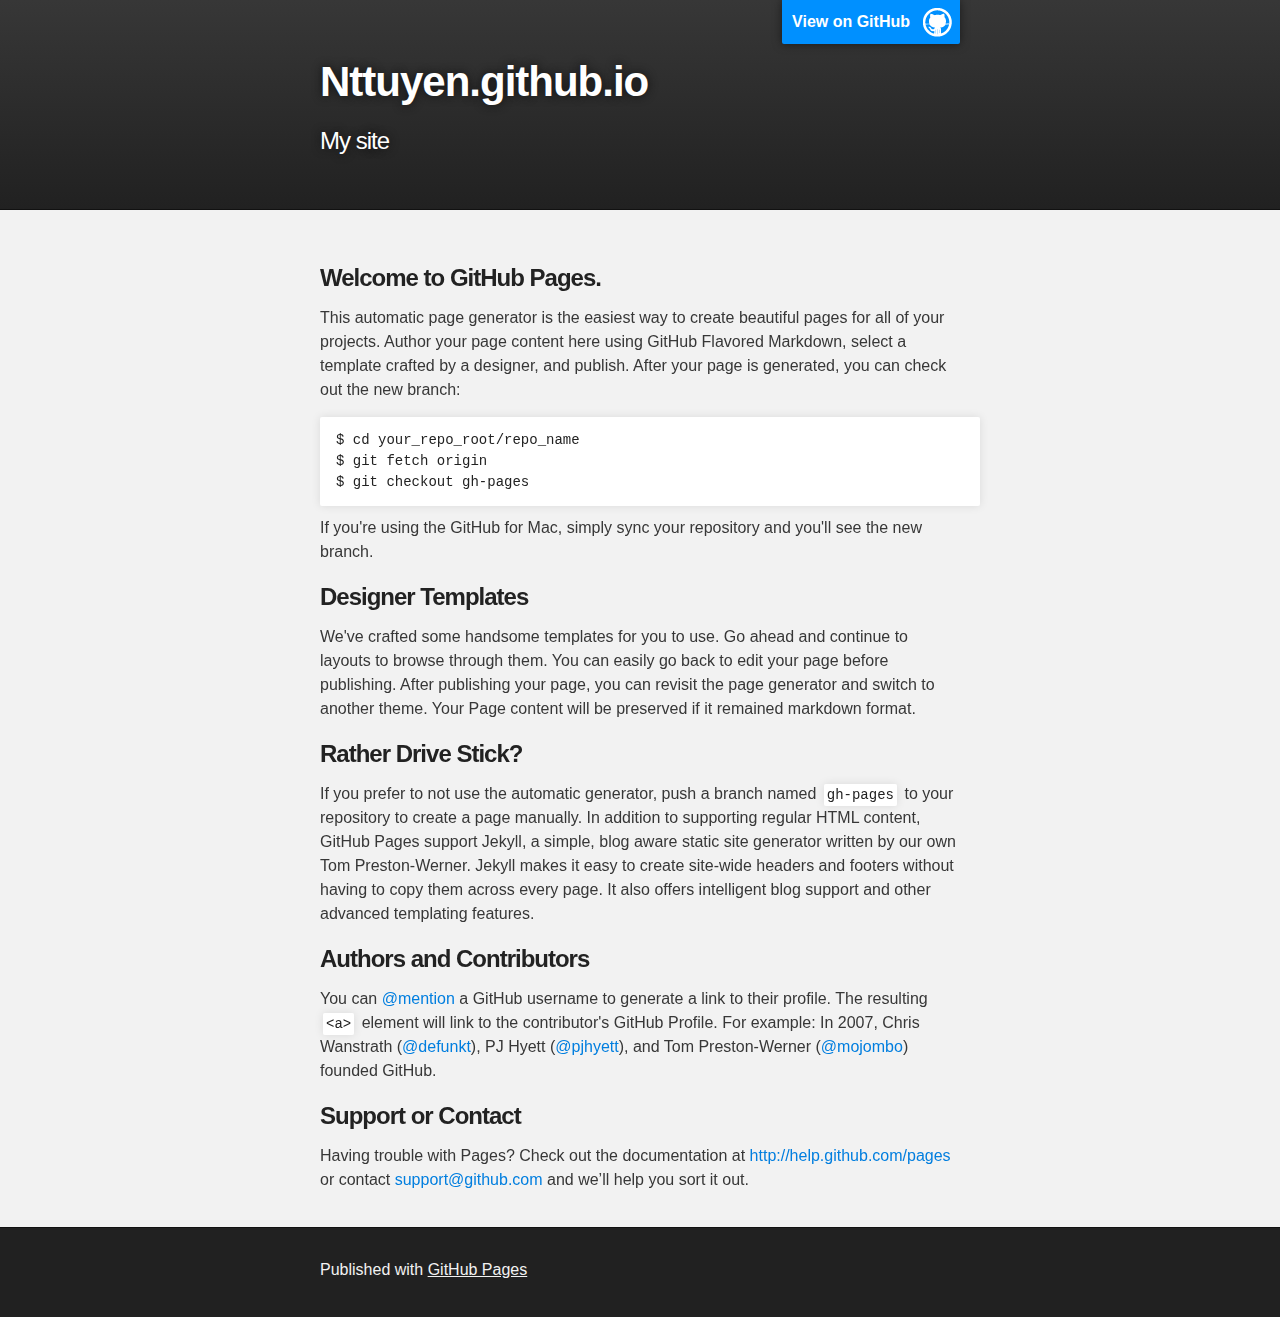
<file: index.html>
<!DOCTYPE html>
<html>

  <head>
    <meta charset='utf-8' />
    <meta http-equiv="X-UA-Compatible" content="chrome=1" />
    <meta name="description" content="Nttuyen.github.io : My site" />

    <link rel="stylesheet" type="text/css" media="screen" href="stylesheets/stylesheet.css">

    <title>Nttuyen.github.io</title>
  </head>

  <body>

    <!-- HEADER -->
    <div id="header_wrap" class="outer">
        <header class="inner">
          <a id="forkme_banner" href="https://github.com/nttuyen">View on GitHub</a>

          <h1 id="project_title">Nttuyen.github.io</h1>
          <h2 id="project_tagline">My site</h2>

        </header>
    </div>

    <!-- MAIN CONTENT -->
    <div id="main_content_wrap" class="outer">
      <section id="main_content" class="inner">
        <h3>
<a name="welcome-to-github-pages" class="anchor" href="#welcome-to-github-pages"><span class="octicon octicon-link"></span></a>Welcome to GitHub Pages.</h3>

<p>This automatic page generator is the easiest way to create beautiful pages for all of your projects. Author your page content here using GitHub Flavored Markdown, select a template crafted by a designer, and publish. After your page is generated, you can check out the new branch:</p>

<pre><code>$ cd your_repo_root/repo_name
$ git fetch origin
$ git checkout gh-pages
</code></pre>

<p>If you're using the GitHub for Mac, simply sync your repository and you'll see the new branch.</p>

<h3>
<a name="designer-templates" class="anchor" href="#designer-templates"><span class="octicon octicon-link"></span></a>Designer Templates</h3>

<p>We've crafted some handsome templates for you to use. Go ahead and continue to layouts to browse through them. You can easily go back to edit your page before publishing. After publishing your page, you can revisit the page generator and switch to another theme. Your Page content will be preserved if it remained markdown format.</p>

<h3>
<a name="rather-drive-stick" class="anchor" href="#rather-drive-stick"><span class="octicon octicon-link"></span></a>Rather Drive Stick?</h3>

<p>If you prefer to not use the automatic generator, push a branch named <code>gh-pages</code> to your repository to create a page manually. In addition to supporting regular HTML content, GitHub Pages support Jekyll, a simple, blog aware static site generator written by our own Tom Preston-Werner. Jekyll makes it easy to create site-wide headers and footers without having to copy them across every page. It also offers intelligent blog support and other advanced templating features.</p>

<h3>
<a name="authors-and-contributors" class="anchor" href="#authors-and-contributors"><span class="octicon octicon-link"></span></a>Authors and Contributors</h3>

<p>You can <a href="https://github.com/blog/821" class="user-mention">@mention</a> a GitHub username to generate a link to their profile. The resulting <code>&lt;a&gt;</code> element will link to the contributor's GitHub Profile. For example: In 2007, Chris Wanstrath (<a href="https://github.com/defunkt" class="user-mention">@defunkt</a>), PJ Hyett (<a href="https://github.com/pjhyett" class="user-mention">@pjhyett</a>), and Tom Preston-Werner (<a href="https://github.com/mojombo" class="user-mention">@mojombo</a>) founded GitHub.</p>

<h3>
<a name="support-or-contact" class="anchor" href="#support-or-contact"><span class="octicon octicon-link"></span></a>Support or Contact</h3>

<p>Having trouble with Pages? Check out the documentation at <a href="http://help.github.com/pages">http://help.github.com/pages</a> or contact <a href="mailto:support@github.com">support@github.com</a> and we’ll help you sort it out.</p>
      </section>
    </div>

    <!-- FOOTER  -->
    <div id="footer_wrap" class="outer">
      <footer class="inner">
        <p>Published with <a href="http://pages.github.com">GitHub Pages</a></p>
      </footer>
    </div>

    

  </body>
</html>
</file>
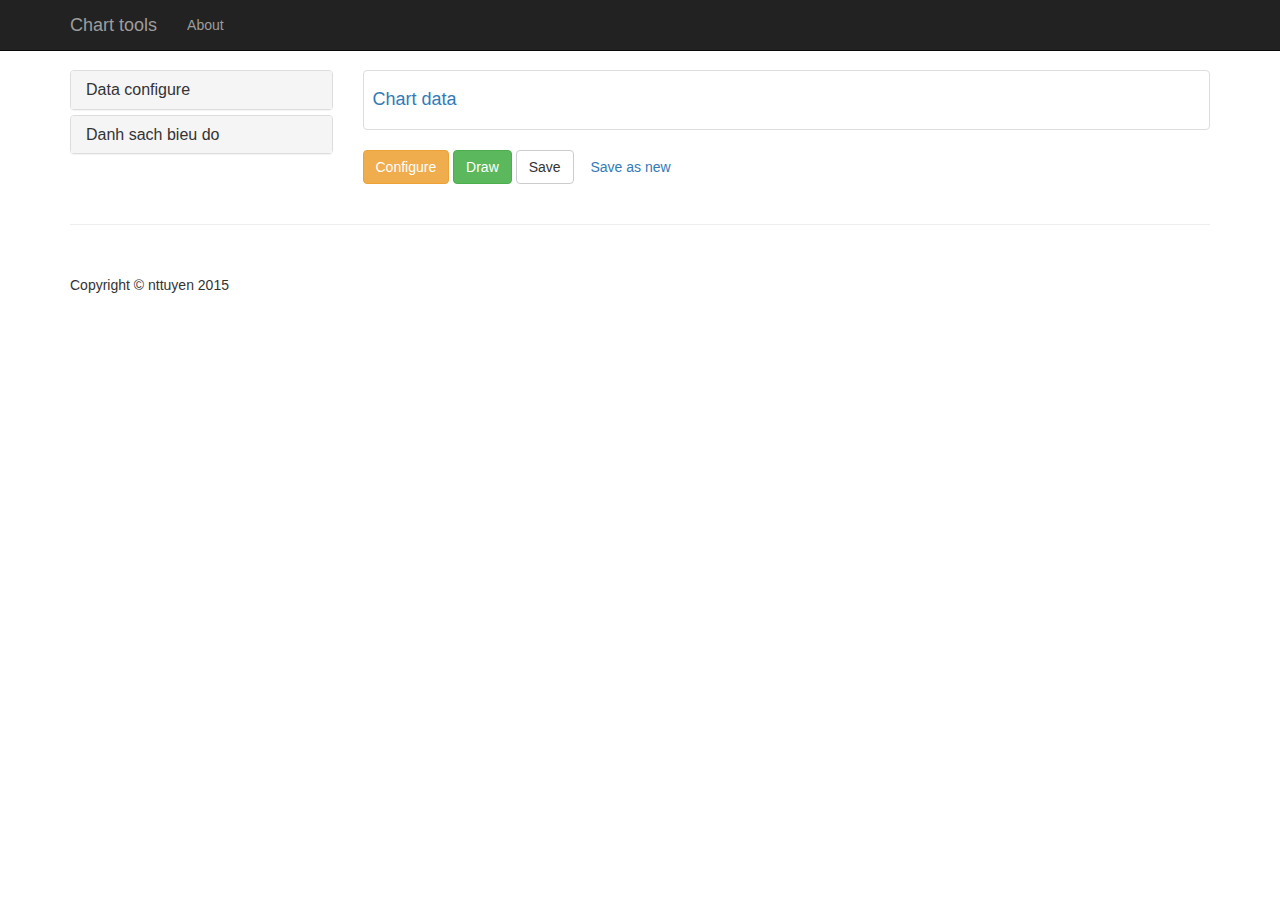
<file: charts/index.html>
<!DOCTYPE html>
<html lang="en">

<head>

    <meta charset="utf-8">
    <meta http-equiv="X-UA-Compatible" content="IE=edge">
    <meta name="viewport" content="width=device-width, initial-scale=1">
    <meta name="description" content="">
    <meta name="author" content="">

    <title>nttuyen's chart tool</title>

    <!-- Bootstrap Core CSS -->
    <link rel="stylesheet" href="https://maxcdn.bootstrapcdn.com/bootstrap/3.3.1/css/bootstrap.min.css">

    <!-- Custom CSS -->
    <link href="css/shop-item.css" rel="stylesheet">

    <!-- HTML5 Shim and Respond.js IE8 support of HTML5 elements and media queries -->
    <!-- WARNING: Respond.js doesn't work if you view the page via file:// -->
    <!--[if lt IE 9]>
        <script src="https://oss.maxcdn.com/libs/html5shiv/3.7.0/html5shiv.js"></script>
        <script src="https://oss.maxcdn.com/libs/respond.js/1.4.2/respond.min.js"></script>
    <![endif]-->

    <script type="text/javascript" src="https://www.google.com/jsapi"></script>
    <script src="http://ajax.googleapis.com/ajax/libs/jquery/1.11.2/jquery.min.js"></script>
    <script src="https://maxcdn.bootstrapcdn.com/bootstrap/3.3.1/js/bootstrap.min.js"></script>
    <link rel="stylesheet" media="screen" href="libs/handsontable.bootstrap.css">
	<link rel="stylesheet" media="screen" href="libs/handsontable.full.css">
	<script src="libs/handsontable.full.js"></script>
	<script type="text/javascript" src="js/table.js"></script>
	<script type="text/javascript" src="js/chart.js"></script>
	<script type="text/javascript" src="js/mongodb.js"></script>
	<script type="text/javascript" src="js/page.js"></script>
</head>

<body>

    <!-- Navigation -->
    <nav class="navbar navbar-inverse navbar-fixed-top" role="navigation">
        <div class="container">
            <!-- Brand and toggle get grouped for better mobile display -->
            <div class="navbar-header">
                <button type="button" class="navbar-toggle" data-toggle="collapse" data-target="#bs-example-navbar-collapse-1">
                    <span class="sr-only">Toggle navigation</span>
                    <span class="icon-bar"></span>
                    <span class="icon-bar"></span>
                    <span class="icon-bar"></span>
                </button>
                <a class="navbar-brand" href="#">Chart tools</a>
            </div>
            <!-- Collect the nav links, forms, and other content for toggling -->
            <div class="collapse navbar-collapse" id="bs-example-navbar-collapse-1">
                <ul class="nav navbar-nav">
                    <li>
                        <a href="#">About</a>
                    </li>
                    <!--<li>
                        <a href="#">Services</a>
                    </li>
                    <li>
                        <a href="#">Contact</a>
                    </li>-->
                </ul>
            </div>
            <!-- /.navbar-collapse -->
        </div>
        <!-- /.container -->
    </nav>

    <!-- Page Content -->
    <div class="container">

        <div class="row">
            <div class="col-md-3">
                <div class="panel-group" id="accordion" role="tablist" aria-multiselectable="true">
                    <div class="panel panel-default">
                        <div class="panel-heading" role="tab" id="headingOne">
                            <h4 class="panel-title">
                                <a data-toggle="collapse" data-parent="#accordion" href="#collapseOne" aria-expanded="false" aria-controls="collapseOne">
                                    Data configure
                                </a>
                            </h4>
                        </div>
                        <div id="collapseOne" class="panel-collapse collapse" role="tabpanel" aria-labelledby="headingOne" aria-expanded="false">
                            <div class="panel-body">
                                <form>
                                    <div class="form-group">
                                        <input type="password" class="form-control" id="mongoLabApiKey" placeholder="Key">
                                    </div>
                                    <button type="button" class="btn btn-default" id="initMongoDB">Submit</button>
                                </form>
                            </div>
                        </div>
                    </div>
                    <div class="panel panel-default">
                        <div class="panel-heading" role="tab" id="headingOne">
                            <h4 class="panel-title">
                                <a data-toggle="collapse" data-parent="#accordion" href="#collapseTwo" aria-expanded="false" aria-controls="collapseTwo">
                                    Danh sach bieu do
                                </a>
                            </h4>
                        </div>
                        <div id="collapseTwo" class="panel-collapse collapse" role="tabpanel" aria-labelledby="headingOne" aria-expanded="false">
                            <div class="panel-body">
                                <ul class="list-group" id="chartListGroup">
                                </ul>
                            </div>
                        </div>
                    </div>
                    <div id="chartItemTemplate" style="display: none;">
                        <li class="list-group-item" chart-id="{chart_id}" class="chartItem">
                            <a href="#" class="pull-right chartDelete"><i class="glyphicon glyphicon-remove"></i></a>
                            <a href="#" class="chartLink">{chart_title}</a>
                        </li>
                    </div>
                </div>
                
                <!--<p class="lead">Menu</p>
                <div class="list-group">
                    <a href="#" class="list-group-item active">Chart 1</a>
                    <a href="#" class="list-group-item">Chart 2</a>
                    <a href="#" class="list-group-item">Chart 3</a>
                </div>-->
            </div>

            <div class="col-md-9">

                <div class="thumbnail">
                    <div class="caption-full">
                        <h4><a href="#">Chart data</a></h4>
                        <div id="data_table"></div>
                    </div>
                </div>
                <a class="btn btn-warning" data-toggle="modal" data-target="#chartConfigModal">Configure</a>
                <a id="draw_chart" class="btn btn-success">Draw</a>
                <a id="save_chart" class="btn btn-default">Save</a>
                <a id="save_as_new_chart" class="btn btn-link">Save as new</a>
                <div>
                    <div class="modal fade" id="chartConfigModal" tabindex="-1" role="dialog" aria-labelledby="myModalLabel" aria-hidden="true">
                      <div class="modal-dialog">
                        <div class="modal-content">
                          <div class="modal-header">
                            <button type="button" class="close" data-dismiss="modal" aria-label="Close"><span aria-hidden="true">&times;</span></button>
                            <h4 class="modal-title" id="myModalLabel">Chart configure</h4>
                          </div>
                          <div class="modal-body">
                            <div id="config_table"></div>
                            <div>
                                <form class="form-horizontal">
                                    <div class="form-group">
                                        <label for="chartType" class="col-sm-2 control-label">Title</label>
                                        <div class="col-sm-10">
                                            <select class="form-control" id="chartType">
                                              <option value="pie">Pie chart</option>
                                              <option value="column">Colmn chart</option>
                                              <option value="combo" selected="selected">Combo chart</option>
                                            </select>
                                        </div>
                                    </div>
                                    <div class="form-group">
                                        <label for="chartTitle" class="col-sm-2 control-label">Title</label>
                                        <div class="col-sm-10">
                                            <input type="text" class="form-control" id="chartTitle" placeholder="Tên biểu đồ">
                                        </div>
                                    </div>
                                    <div class="form-group">
                                        <label for="chartWidth" class="col-sm-2 control-label">Width</label>
                                        <div class="col-sm-10">
                                            <input type="number" class="form-control" id="chartWidth" placeholder="Độ rộng biểu đồ">
                                        </div>
                                    </div>
                                    <div class="form-group">
                                        <label for="chartGroupWidth" class="col-sm-2 control-label">Group Width</label>
                                        <div class="col-sm-10">
                                            <input type="number" class="form-control" id="chartGroupWidth" placeholder="Độ rộng cột biểu đồ">
                                        </div>
                                    </div>
                                    <div class="form-group">
                                        <label for="chartHeight" class="col-sm-2 control-label">Height</label>
                                        <div class="col-sm-10">
                                            <input type="number" class="form-control" id="chartHeight" placeholder="Chiều cao biểu đồ">
                                        </div>
                                    </div>
                                    <div class="form-group">
                                        <div class="col-sm-2">&nbsp;</div>
                                        <div class="col-sm-10">
                                            <label class="checkbox-inline">
                                              <input type="checkbox" id="chartIsStacked" value="option2"> Is stacked
                                            </label>
                                            <label class="checkbox-inline">
                                              <input type="checkbox" id="chartIsVertical" value="option3"> Is vertical
                                            </label>
                                        </div>
                                    </div>
                                    <div class="form-group">
                                        <label for="chartOptions" class="col-sm-2 control-label">Other options</label>
                                        <div class="col-sm-10">
                                            <textarea id="chartOptions" class="form-control" rows="3"></textarea>
                                        </div>
                                    </div>
                                </form>
                            </div>
                          </div>
                          <div class="modal-footer">
                            <button type="button" class="btn btn-default" data-dismiss="modal">Close</button>
                            <button id="chartConfigSave" type="button" class="btn btn-primary" data-dismiss="modal">Save changes</button>
                          </div>
                        </div>
                      </div>
                    </div>
                </div>
                <div>
                    &nbsp;
                </div>
                <div>
                    <div id="google_chart"></div>
                </div>
            </div>

        </div>

    </div>
    <!-- /.container -->

    <div class="container">

        <hr>

        <!-- Footer -->
        <footer>
            <div class="row">
                <div class="col-lg-12">
                    <p>Copyright &copy; nttuyen 2015</p>
                </div>
            </div>
        </footer>

    </div>
    <!-- /.container -->

    <!-- jQuery -->
    <script src="js/jquery.js"></script>

    <!-- Bootstrap Core JavaScript -->
    <script src="js/bootstrap.min.js"></script>

</body>

</html>
</file>
<file: stylesheets/stylesheet.css>
/*******************************************************************************
Slate Theme for GitHub Pages
by Jason Costello, @jsncostello
*******************************************************************************/

@import url(pygment_trac.css);

/*******************************************************************************
MeyerWeb Reset
*******************************************************************************/

html, body, div, span, applet, object, iframe,
h1, h2, h3, h4, h5, h6, p, blockquote, pre,
a, abbr, acronym, address, big, cite, code,
del, dfn, em, img, ins, kbd, q, s, samp,
small, strike, strong, sub, sup, tt, var,
b, u, i, center,
dl, dt, dd, ol, ul, li,
fieldset, form, label, legend,
table, caption, tbody, tfoot, thead, tr, th, td,
article, aside, canvas, details, embed,
figure, figcaption, footer, header, hgroup,
menu, nav, output, ruby, section, summary,
time, mark, audio, video {
  margin: 0;
  padding: 0;
  border: 0;
  font: inherit;
  vertical-align: baseline;
}

/* HTML5 display-role reset for older browsers */
article, aside, details, figcaption, figure,
footer, header, hgroup, menu, nav, section {
  display: block;
}

ol, ul {
  list-style: none;
}

blockquote, q {
}

table {
  border-collapse: collapse;
  border-spacing: 0;
}

/*******************************************************************************
Theme Styles
*******************************************************************************/

body {
  box-sizing: border-box;
  color:#373737;
  background: #212121;
  font-size: 16px;
  font-family: 'Myriad Pro', Calibri, Helvetica, Arial, sans-serif;
  line-height: 1.5;
  -webkit-font-smoothing: antialiased;
}

h1, h2, h3, h4, h5, h6 {
  margin: 10px 0;
  font-weight: 700;
  color:#222222;
  font-family: 'Lucida Grande', 'Calibri', Helvetica, Arial, sans-serif;
  letter-spacing: -1px;
}

h1 {
  font-size: 36px;
  font-weight: 700;
}

h2 {
  padding-bottom: 10px;
  font-size: 32px;
  background: url('../images/bg_hr.png') repeat-x bottom;
}

h3 {
  font-size: 24px;
}

h4 {
  font-size: 21px;
}

h5 {
  font-size: 18px;
}

h6 {
  font-size: 16px;
}

p {
  margin: 10px 0 15px 0;
}

footer p {
  color: #f2f2f2;
}

a {
  text-decoration: none;
  color: #007edf;
  text-shadow: none;

  transition: color 0.5s ease;
  transition: text-shadow 0.5s ease;
  -webkit-transition: color 0.5s ease;
  -webkit-transition: text-shadow 0.5s ease;
  -moz-transition: color 0.5s ease;
  -moz-transition: text-shadow 0.5s ease;
  -o-transition: color 0.5s ease;
  -o-transition: text-shadow 0.5s ease;
  -ms-transition: color 0.5s ease;
  -ms-transition: text-shadow 0.5s ease;
}

a:hover, a:focus {text-decoration: underline;}

footer a {
  color: #F2F2F2;
  text-decoration: underline;
}

em {
  font-style: italic;
}

strong {
  font-weight: bold;
}

img {
  position: relative;
  margin: 0 auto;
  max-width: 739px;
  padding: 5px;
  margin: 10px 0 10px 0;
  border: 1px solid #ebebeb;

  box-shadow: 0 0 5px #ebebeb;
  -webkit-box-shadow: 0 0 5px #ebebeb;
  -moz-box-shadow: 0 0 5px #ebebeb;
  -o-box-shadow: 0 0 5px #ebebeb;
  -ms-box-shadow: 0 0 5px #ebebeb;
}

pre, code {
  width: 100%;
  color: #222;
  background-color: #fff;

  font-family: Monaco, "Bitstream Vera Sans Mono", "Lucida Console", Terminal, monospace;
  font-size: 14px;

  border-radius: 2px;
  -moz-border-radius: 2px;
  -webkit-border-radius: 2px;



}

pre {
  width: 100%;
  padding: 10px;
  box-shadow: 0 0 10px rgba(0,0,0,.1);
  overflow: auto;
}

code {
  padding: 3px;
  margin: 0 3px;
  box-shadow: 0 0 10px rgba(0,0,0,.1);
}

pre code {
  display: block;
  box-shadow: none;
}

blockquote {
  color: #666;
  margin-bottom: 20px;
  padding: 0 0 0 20px;
  border-left: 3px solid #bbb;
}

ul, ol, dl {
  margin-bottom: 15px
}

ul li {
  list-style: inside;
  padding-left: 20px;
}

ol li {
  list-style: decimal inside;
  padding-left: 20px;
}

dl dt {
  font-weight: bold;
}

dl dd {
  padding-left: 20px;
  font-style: italic;
}

dl p {
  padding-left: 20px;
  font-style: italic;
}

hr {
  height: 1px;
  margin-bottom: 5px;
  border: none;
  background: url('../images/bg_hr.png') repeat-x center;
}

table {
  border: 1px solid #373737;
  margin-bottom: 20px;
  text-align: left;
 }

th {
  font-family: 'Lucida Grande', 'Helvetica Neue', Helvetica, Arial, sans-serif;
  padding: 10px;
  background: #373737;
  color: #fff;
 }

td {
  padding: 10px;
  border: 1px solid #373737;
 }

form {
  background: #f2f2f2;
  padding: 20px;
}

/*******************************************************************************
Full-Width Styles
*******************************************************************************/

.outer {
  width: 100%;
}

.inner {
  position: relative;
  max-width: 640px;
  padding: 20px 10px;
  margin: 0 auto;
}

#forkme_banner {
  display: block;
  position: absolute;
  top:0;
  right: 10px;
  z-index: 10;
  padding: 10px 50px 10px 10px;
  color: #fff;
  background: url('../images/blacktocat.png') #0090ff no-repeat 95% 50%;
  font-weight: 700;
  box-shadow: 0 0 10px rgba(0,0,0,.5);
  border-bottom-left-radius: 2px;
  border-bottom-right-radius: 2px;
}

#header_wrap {
  background: #212121;
  background: -moz-linear-gradient(top, #373737, #212121);
  background: -webkit-linear-gradient(top, #373737, #212121);
  background: -ms-linear-gradient(top, #373737, #212121);
  background: -o-linear-gradient(top, #373737, #212121);
  background: linear-gradient(top, #373737, #212121);
}

#header_wrap .inner {
  padding: 50px 10px 30px 10px;
}

#project_title {
  margin: 0;
  color: #fff;
  font-size: 42px;
  font-weight: 700;
  text-shadow: #111 0px 0px 10px;
}

#project_tagline {
  color: #fff;
  font-size: 24px;
  font-weight: 300;
  background: none;
  text-shadow: #111 0px 0px 10px;
}

#downloads {
  position: absolute;
  width: 210px;
  z-index: 10;
  bottom: -40px;
  right: 0;
  height: 70px;
  background: url('../images/icon_download.png') no-repeat 0% 90%;
}

.zip_download_link {
  display: block;
  float: right;
  width: 90px;
  height:70px;
  text-indent: -5000px;
  overflow: hidden;
  background: url(../images/sprite_download.png) no-repeat bottom left;
}

.tar_download_link {
  display: block;
  float: right;
  width: 90px;
  height:70px;
  text-indent: -5000px;
  overflow: hidden;
  background: url(../images/sprite_download.png) no-repeat bottom right;
  margin-left: 10px;
}

.zip_download_link:hover {
  background: url(../images/sprite_download.png) no-repeat top left;
}

.tar_download_link:hover {
  background: url(../images/sprite_download.png) no-repeat top right;
}

#main_content_wrap {
  background: #f2f2f2;
  border-top: 1px solid #111;
  border-bottom: 1px solid #111;
}

#main_content {
  padding-top: 40px;
}

#footer_wrap {
  background: #212121;
}



/*******************************************************************************
Small Device Styles
*******************************************************************************/

@media screen and (max-width: 480px) {
  body {
    font-size:14px;
  }

  #downloads {
    display: none;
  }

  .inner {
    min-width: 320px;
    max-width: 480px;
  }

  #project_title {
  font-size: 32px;
  }

  h1 {
    font-size: 28px;
  }

  h2 {
    font-size: 24px;
  }

  h3 {
    font-size: 21px;
  }

  h4 {
    font-size: 18px;
  }

  h5 {
    font-size: 14px;
  }

  h6 {
    font-size: 12px;
  }

  code, pre {
    min-width: 320px;
    max-width: 480px;
    font-size: 11px;
  }

}
</file>
<file: charts/libs/handsontable.full.css>
/*!
 * Handsontable 0.12.2
 * Handsontable is a JavaScript library for editable tables with basic copy-paste compatibility with Excel and Google Docs
 *
 * Copyright 2012-2014 Marcin Warpechowski
 * Licensed under the MIT license.
 * http://handsontable.com/
 *
 * Date: Mon Dec 08 2014 10:47:06 GMT+0100 (CET)
 */

.handsontable {
  position: relative;
}

.handsontable .hide{
  display: none;
}
.handsontable .relative {
  position: relative;
}

.handsontable.htAutoColumnSize {
  visibility: hidden;
  left: 0;
  position: absolute;
  top: 0;
}

.handsontable table,
.handsontable tbody,
.handsontable thead,
.handsontable td,
.handsontable th,
.handsontable div {
  box-sizing: content-box;
  -webkit-box-sizing: content-box;
  -moz-box-sizing: content-box;
}

.handsontable table.htCore {
  border-collapse: separate;
  /*it must be separate, otherwise there are offset miscalculations in WebKit: http://stackoverflow.com/questions/2655987/border-collapse-differences-in-ff-and-webkit*/
  /*this actually only changes appearance of user selection - does not make text unselectable
  -webkit-user-select: none;
  -khtml-user-select: none;
  -moz-user-select: none;
  -o-user-select: none;
  -ms-user-select: none;
  /*user-select: none; /*no browser supports unprefixed version*/
  border-spacing: 0;
  margin: 0;
  border-width: 0;
  table-layout: fixed;
  width: 0;
  outline-width: 0;
  /* reset bootstrap table style. for more info see: https://github.com/handsontable/handsontable/issues/224 */
  max-width: none;
  max-height: none;
}

.handsontable col {
  width: 50px;
}

.handsontable col.rowHeader {
  width: 50px;
}

.handsontable th,
.handsontable td {
  border-right: 1px solid #CCC;
  border-bottom: 1px solid #CCC;
  height: 22px;
  empty-cells: show;
  line-height: 21px;
  padding: 0 4px 0 4px;
  /* top, bottom padding different than 0 is handled poorly by FF with HTML5 doctype */
  background-color: #FFF;
  vertical-align: top;
  overflow: hidden;
  outline-width: 0;
  white-space: pre-line;
  /* preserve new line character in cell */
}

.handsontable td.htInvalid {
  background-color: #ff4c42 !important; /*gives priority over td.area selection background*/
}

.handsontable td.htNoWrap {
  white-space: nowrap;
}

.handsontable th:last-child {
  /*Foundation framework fix*/
  border-right: 1px solid #CCC;
  border-bottom: 1px solid #CCC;
}

.handsontable tr:first-child th.htNoFrame,
.handsontable th:first-child.htNoFrame,
.handsontable th.htNoFrame {
  border-left-width: 0;
  background-color: white;
  border-color: #FFF;
}

.handsontable th:first-child,
.handsontable td:first-child,
.handsontable .htNoFrame + th,
.handsontable .htNoFrame + td {
  border-left: 1px solid #CCC;
}

.handsontable tr:first-child th,
.handsontable tr:first-child td {
  border-top: 1px solid #CCC;
}

.handsontable thead tr:last-child th {
  border-bottom-width: 0;
}

.handsontable thead tr.lastChild th {
  border-bottom-width: 0;
}

.handsontable th {
  background-color: #EEE;
  color: #222;
  text-align: center;
  font-weight: normal;
  white-space: nowrap;
}

.handsontable thead th {
  padding: 0;
}

.handsontable th.active {
  background-color: #CCC;
}

.handsontable thead th .relative {
  padding: 2px 4px;
}

/* plugins */

.handsontable .manualColumnMover {
  position: fixed;
  left: 0;
  top: 0;
  background-color: transparent;
  width: 5px;
  height: 25px;
  z-index: 999;
  cursor: move;
}

.handsontable .manualRowMover {
  position: fixed;
  left: -4px;
  top: 0;
  background-color: transparent;
  height: 5px;
  width: 50px;
  z-index: 999;
  cursor: move;
}

.handsontable .manualColumnMoverGuide,
.handsontable .manualRowMoverGuide {
  position: fixed;
  left: 0;
  top: 0;
  background-color: #CCC;
  width: 25px;
  height: 25px;
  opacity: 0.7;
  display: none;
}

.handsontable .manualColumnMoverGuide.active,
.handsontable .manualRowMoverGuide.active {
  display: block;
}

.handsontable .manualColumnMover:hover,
.handsontable .manualColumnMover.active,
.handsontable .manualRowMover:hover,
.handsontable .manualRowMover.active{
  background-color: #88F;
}

/* row + column resizer*/

.handsontable .manualColumnResizer {
  position: fixed;
  top: 0;
  cursor: col-resize;
  z-index: 110;
  width: 5px;
  height: 25px;
}

.handsontable .manualRowResizer {
  position: fixed;
  left: 0;
  cursor: row-resize;
  z-index: 110;
  height: 5px;
  width: 50px;
}

.handsontable .manualColumnResizer:hover,
.handsontable .manualColumnResizer.active,
.handsontable .manualRowResizer:hover,
.handsontable .manualRowResizer.active {
  background-color: #AAB;
}

.handsontable .manualColumnResizerGuide {
  position: fixed;
  right: 0;
  top: 0;
  background-color: #AAB;
  display: none;
  width: 0;
  border-right: 1px dashed #777;
  margin-left: 5px;
}

.handsontable .manualRowResizerGuide {
  position: fixed;
  left: 0;
  bottom: 0;
  background-color: #AAB;
  display: none;
  height: 0;
  border-bottom: 1px dashed #777;
  margin-top: 5px;
}

.handsontable .manualColumnResizerGuide.active,
.handsontable .manualRowResizerGuide.active {
  display: block;
}

.handsontable .columnSorting:hover {
  text-decoration: underline;
  cursor: pointer;
}

/* border line */

.handsontable .wtBorder {
  position: absolute;
  font-size: 0;
}
.handsontable .wtBorder.hidden{
  display:none !important;
}

.handsontable td.area {
  background-color: #EEF4FF;
}

/* fill handle */

.handsontable .wtBorder.corner {
  font-size: 0;
  cursor: crosshair;
}

.handsontable .htBorder.htFillBorder {
  background: red;
  width: 1px;
  height: 1px;
}

.handsontableInput {
  border: 2px solid #5292F7;
  outline-width: 0;
  margin: 0;
  padding: 1px 4px 0 2px;
  font-family: inherit;
  line-height: inherit;
  font-size: inherit;
  -webkit-box-shadow: 1px 2px 5px rgba(0, 0, 0, 0.4);
  box-shadow: 1px 2px 5px rgba(0, 0, 0, 0.4);
  resize: none;
  /*below are needed to overwrite stuff added by jQuery UI Bootstrap theme*/
  display: inline-block;
  color: #000;
  border-radius: 0;
  background-color: #FFF;
  /*overwrite styles potentionally made by a framework*/
}

.handsontableInputHolder {
  position: absolute;
  top: 0;
  left: 0;
  z-index: 100;
}

.htSelectEditor {
  -webkit-appearance: menulist-button !important;
  position: absolute;
}

/*
TextRenderer readOnly cell
*/

.handsontable .htDimmed {
  color: #777;
}

.handsontable .htSubmenu :after{
    content: '▶';
    color: #777;
    position: absolute;
    right: 5px;
}


/*
TextRenderer horizontal alignment
*/
.handsontable .htLeft{
  text-align: left;
}
.handsontable .htCenter{
  text-align: center;
}
.handsontable .htRight{
  text-align: right;
}
.handsontable .htJustify{
  text-align: justify;
}
/*
TextRenderer vertical alignment
*/
.handsontable .htTop{
  vertical-align: top;
}
.handsontable .htMiddle{
  vertical-align: middle;
}
.handsontable .htBottom{
  vertical-align: bottom;
}

/*
TextRenderer placeholder value
*/

.handsontable .htPlaceholder {
  color: #999;
}

/*
AutocompleteRenderer down arrow
*/

.handsontable .htAutocompleteArrow {
  float: right;
  font-size: 10px;
  color: #EEE;
  cursor: default;
  width: 16px;
  text-align: center;
}

.handsontable td .htAutocompleteArrow:hover {
  color: #777;
}

/*
CheckboxRenderer
*/

.handsontable .htCheckboxRendererInput.noValue {
  opacity: 0.5;
}

/*
NumericRenderer
*/

.handsontable .htNumeric {
  text-align: right;
}

/*
Comment For Cell
*/
.htCommentCell{
  position: relative;
}
.htCommentCell:after{
  content: '';
  position: absolute;
  top: 0;
  right: 0;
  border-left: 6px solid transparent;
  border-top: 6px solid red;
}

@-webkit-keyframes opacity-hide {
  from {
    opacity: 1;
  }
  to {
    opacity: 0;
    /*display: none;*/
  }
}
@keyframes opacity-hide {
  from {
    /*display: block;*/
    opacity: 1;
  }
  to {
    opacity: 0;
    /*display: none;*/
  }
}

@-webkit-keyframes opacity-show {
  from {
    opacity: 0;
    /*display: none;*/
  }
  to {
    opacity: 1;
    /*display: block;*/
  }
}
@keyframes opacity-show {
  from {
    opacity: 0;
    /*display: none;*/
  }
  to {
    opacity: 1;
    /*display: block;*/
  }
}

/**
 * Handsontable in Handsontable
 */

.handsontable .handsontable .wtHider {
  padding: 0 0 5px 0;
}

.handsontable .handsontable table {
  -webkit-box-shadow: 1px 2px 5px rgba(0, 0, 0, 0.4);
  box-shadow: 1px 2px 5px rgba(0, 0, 0, 0.4);
}

/**
* Autocomplete Editor
*/
.handsontable .autocompleteEditor.handsontable {
  padding-right: 17px;
}
.handsontable .autocompleteEditor.handsontable.htMacScroll {
  padding-right: 15px;
}


/**
 * Handsontable listbox theme
 */

.handsontable.listbox {
  margin: 0;
}

.handsontable.listbox .ht_master table {
  border: 1px solid #ccc;
  border-collapse: separate;
  background: white;
}

.handsontable.listbox th,
.handsontable.listbox tr:first-child th,
.handsontable.listbox tr:last-child th,
.handsontable.listbox tr:first-child td,
.handsontable.listbox td {
  border-width: 0;
}

.handsontable.listbox th,
.handsontable.listbox td {
  white-space: nowrap;
  text-overflow: ellipsis;
}

.handsontable.listbox td.htDimmed {
  cursor: default;
  color: inherit;
  font-style: inherit;
}

.handsontable.listbox .wtBorder {
  visibility: hidden;
}

.handsontable.listbox tr td.current,
.handsontable.listbox tr:hover td {
  background: #eee;
}

.htContextMenu {
  display: none;
  position: absolute;
  z-index: 1060; /*needs to be higher than 1050 - z-index for Twitter Bootstrap modal (#1569)*/
}

.htContextMenu .ht_clone_top,
.htContextMenu .ht_clone_left,
.htContextMenu .ht_clone_corner,
.htContextMenu .ht_clone_debug {
  display: none;
}

.ht_clone_top {
  z-index: 101;
}

.ht_clone_left {
  z-index: 102;
}

.ht_clone_corner {
  z-index: 103;
}

.ht_clone_debug {
  z-index: 103;
}

.htContextMenu table.htCore {
  outline: 1px solid #bbb;
}

.htContextMenu .wtBorder {
  visibility: hidden;
}

.htContextMenu table tbody tr td {
  background: white;
  border-width: 0;
  padding: 4px 6px 0px 6px;
  cursor: pointer;
  overflow: hidden;
  white-space: nowrap;
  text-overflow: ellipsis;
}

.htContextMenu table tbody tr td:first-child {
  border: 0;
}

.htContextMenu table tbody tr td.htDimmed{
  font-style: normal;
  color: #323232;
}

.htContextMenu table tbody tr td.current,
.htContextMenu table tbody tr td.zeroclipboard-is-hover {
  background: rgb(233, 233, 233);
}

.htContextMenu table tbody tr td.htSeparator {
  border-top: 1px solid #bbb;
  height: 0;
  padding: 0;
}

.htContextMenu table tbody tr td.htDisabled {
  color: #999;
}

.htContextMenu table tbody tr td.htDisabled:hover {
  background: white;
  color: #999;
  cursor: default;
}
.htContextMenu table tbody tr td div{
  padding-left: 10px;
}
.htContextMenu table tbody tr td div span.selected{
  margin-top: -2px;
  position: absolute;
  left: 4px;
}

.handsontable td.htSearchResult {
  background: #fcedd9;
  color: #583707;
}

/*
Cell borders
*/
.htBordered{
  /*box-sizing: border-box !important;*/
  border-width: 1px;
}
.htBordered.htTopBorderSolid{
  border-top-style: solid;
  border-top-color: #000;
}
.htBordered.htRightBorderSolid{
  border-right-style: solid;
  border-right-color: #000;
}
.htBordered.htBottomBorderSolid{
  border-bottom-style: solid;
  border-bottom-color: #000;
}
.htBordered.htLeftBorderSolid{
  border-left-style: solid;
  border-left-color: #000;
}

.htCommentTextArea{
  background-color: #FFFACD;
  box-shadow: 1px 1px 2px #bbb;
  font-family: 'Arial';
  -webkit-box-shadow: 1px 1px 2px #bbb;
  -moz-box-shadow: 1px 1px 2px #bbb;

}

/* Grouping indicators */
.handsontable colgroup col.rowHeader.htGroupCol {
  width: 25px !important;
}
.handsontable colgroup col.rowHeader.htGroupColClosest {
  width: 30px !important;
}

.handsontable .htGroupIndicatorContainer {
  background: #fff;
  border: 0px;
  padding-bottom: 0px;
  vertical-align: bottom;
  position: relative;
}

.handsontable thead .htGroupIndicatorContainer {
  vertical-align: top;
  border-bottom: 0px;
}

.handsontable tbody tr th:nth-last-child(2) {
  border-right: 1px solid #CCC;
}

.handsontable thead tr:nth-last-child(2) th {
  border-bottom: 1px solid #CCC;
  padding-bottom: 5px;
}


.ht_clone_corner thead tr th:nth-last-child(2) {
  border-right: 1px solid #CCC;
}

.htVerticalGroup {
  height: 100%;
}

.htHorizontalGroup {
  width: 100%;
  height: 100%;
}

.htVerticalGroup:not(.htCollapseButton):after {
  content: "";
  height: 100%;
  width: 1px;
  display: block;
  background: #ccc;
  margin-left: 5px;
}

.htHorizontalGroup:not(.htCollapseButton):after {
  content: "";
  width: 100%;
  height: 1px;
  display: block;
  background: #ccc;
  margin-top: 20%;
}

.htCollapseButton {
  width: 10px;
  height: 10px;
  line-height: 10px;
  text-align: center;
  border-radius: 5px;
  border: 1px solid #f3f3f3;
  -webkit-box-shadow: 1px 1px 3px rgba(0, 0, 0, 0.4);
  box-shadow: 1px 1px 3px rgba(0, 0, 0, 0.4);
  cursor: pointer;
  margin-bottom: 3px;
  position: relative;
}

.htCollapseButton:after {
  content: "";
  height: 300%;
  width: 1px;
  display: block;
  background: #ccc;
  margin-left: 4px;
  position: absolute;
  /*top: -300%;*/
  bottom: 10px;
}


thead .htCollapseButton {
  right: 5px;
  position: absolute;
  top: 5px;
  background: #fff;
}

thead .htCollapseButton:after {
  height: 1px;
  width: 700%;
  right: 10px;
  top: 4px;
}

.handsontable tr th .htGroupStart:after {
  background: transparent;
  border-left: 1px solid #ccc;
  border-top: 1px solid #ccc;
  width: 5px;
  position: relative;
  top: 50%;
}

.handsontable thead tr th .htGroupStart:after {
  background: transparent;
  border-left: 1px solid #ccc;
  border-top: 1px solid #ccc;
  height: 5px;
  width: 50%;
  position: relative;
  top: 0px;
  left: 50%;
}

.handsontable .htGroupLevelTrigger {
  -webkit-box-shadow: 1px 1px 3px rgba(0, 0, 0, 0.4);
  box-shadow: 1px 1px 3px rgba(0, 0, 0, 0.4);
  width: 15px;
  height: 15px;
  margin: 4px auto;
  padding: 0px;
  line-height: 15px;
  cursor: pointer;
}

.handsontable tr th .htExpandButton {
  position: absolute;
  width: 10px;
  height: 10px;
  line-height: 10px;
  text-align: center;
  border-radius: 5px;
  border: 1px solid #f3f3f3;
  -webkit-box-shadow: 1px 1px 3px rgba(0, 0, 0, 0.4);
  box-shadow: 1px 1px 3px rgba(0, 0, 0, 0.4);
  cursor: pointer;
  top: 0px;
  display: none;
}

.handsontable thead tr th .htExpandButton {
  /*left: 5px;*/
  top: 5px;
}

.handsontable tr th .htExpandButton.clickable {
  display: block;
}

.handsontable col.hidden {
  width: 0px !important;
}

.handsontable tr.hidden,
.handsontable tr.hidden td,
.handsontable tr.hidden th {
  display: none;
}

/*WalkontableDebugOverlay*/

.wtDebugHidden {
  display: none;
}

.wtDebugVisible {
  display: block;
  -webkit-animation-duration: 0.5s;
  -webkit-animation-name: wtFadeInFromNone;
  animation-duration: 0.5s;
  animation-name: wtFadeInFromNone;
}

@keyframes wtFadeInFromNone {
  0% {
    display: none;
    opacity: 0;
  }

  1% {
    display: block;
    opacity: 0;
  }

  100% {
    display: block;
    opacity: 1;
  }
}

@-webkit-keyframes wtFadeInFromNone {
  0% {
    display: none;
    opacity: 0;
  }

  1% {
    display: block;
    opacity: 0;
  }

  100% {
    display: block;
    opacity: 1;
  }
}

/*

 Handsontable Mobile Text Editor stylesheet

 */

.handsontable.mobile {
  -webkit-touch-callout:none;
  -webkit-user-select:none;
  -khtml-user-select:none;
  -moz-user-select:none;
  -ms-user-select:none;
  user-select:none;
  -webkit-tap-highlight-color:rgba(0,0,0,0);
  -webkit-overflow-scrolling: touch;
}

.htMobileEditorContainer {
  display: none;
  position: absolute;
  top: 0;
  width: 70%;
  height: 54pt;
  background: #f8f8f8;
  border-radius: 20px;
  border: 1px solid #ebebeb;
  z-index: 999;
  box-sizing: border-box;
  -webkit-box-sizing: border-box;
  -webkit-text-size-adjust: none;
}

.topLeftSelectionHandle:not(.ht_master .topLeftSelectionHandle),
.topLeftSelectionHandle-HitArea:not(.ht_master .topLeftSelectionHandle-HitArea) {
  z-index: 9999;
}

/* Initial left/top coordinates - overwritten when actual position is set */
.topLeftSelectionHandle,
.topLeftSelectionHandle-HitArea,
.bottomRightSelectionHandle,
.bottomRightSelectionHandle-HitArea {
  left: -10000px;
  top: -10000px;
}

.htMobileEditorContainer.active {
  display: block;
}

.htMobileEditorContainer .inputs {
  position: absolute;
  right: 210pt;
  bottom: 10pt;
  top: 10pt;
  left: 14px;
  height: 34pt;
}

.htMobileEditorContainer .inputs textarea {
  font-size: 13pt;
  border: 1px solid #a1a1a1;
  -webkit-appearance: none;
  -webkit-box-shadow: none;
  -moz-box-shadow: none;
  box-shadow: none;
  position: absolute;
  left: 14px;
  right: 14px;
  top: 0;
  bottom: 0;
  padding: 7pt;
}

.htMobileEditorContainer .cellPointer {
  position: absolute;
  top: -13pt;
  height: 0;
  width: 0;
  left: 30px;

  border-left: 13pt solid transparent;
  border-right: 13pt solid transparent;
  border-bottom: 13pt solid #ebebeb;
}

.htMobileEditorContainer .cellPointer.hidden {
  display: none;
}

.htMobileEditorContainer .cellPointer:before {
  content: '';
  display: block;
  position: absolute;
  top: 2px;
  height: 0;
  width: 0;
  left: -13pt;

  border-left: 13pt solid transparent;
  border-right: 13pt solid transparent;
  border-bottom: 13pt solid #f8f8f8;
}

.htMobileEditorContainer .moveHandle {
  position: absolute;
  top: 10pt;
  left: 5px;
  width: 30px;
  bottom: 0px;
  cursor: move;
  z-index: 9999;
}

.htMobileEditorContainer .moveHandle:after {
  content: "..\a..\a..\a..";
  white-space: pre;
  line-height: 10px;
  font-size: 20pt;
  display: inline-block;
  margin-top: -8px;
  color: #ebebeb;
}

.htMobileEditorContainer .positionControls {
  width: 205pt;
  position: absolute;
  right: 5pt;
  top: 0;
  bottom: 0;
}

.htMobileEditorContainer .positionControls > div {
  width: 50pt;
  height: 100%;
  float: left;
}

.htMobileEditorContainer .positionControls > div:after {
  content: " ";
  display: block;
  width: 15pt;
  height: 15pt;
  text-align: center;
  line-height: 50pt;
}

.htMobileEditorContainer .leftButton:after,
.htMobileEditorContainer .rightButton:after,
.htMobileEditorContainer .upButton:after,
.htMobileEditorContainer .downButton:after {
  transform-origin: 5pt 5pt;
  -webkit-transform-origin: 5pt 5pt;
  margin: 21pt 0 0 21pt;
}

.htMobileEditorContainer .leftButton:after {
  border-top: 2px solid #288ffe;
  border-left: 2px solid #288ffe;
  -webkit-transform: rotate(-45deg);
  /*margin-top: 17pt;*/
  /*margin-left: 20pt;*/
}
.htMobileEditorContainer .leftButton:active:after {
  border-color: #cfcfcf;
}

.htMobileEditorContainer .rightButton:after {
  border-top: 2px solid #288ffe;
  border-left: 2px solid #288ffe;
  -webkit-transform: rotate(135deg);
  /*margin-top: 17pt;*/
  /*margin-left: 10pt;*/
}
.htMobileEditorContainer .rightButton:active:after {
  border-color: #cfcfcf;
}

.htMobileEditorContainer .upButton:after {
  /*border-top: 2px solid #cfcfcf;*/
  border-top: 2px solid #288ffe;
  border-left: 2px solid #288ffe;
  -webkit-transform: rotate(45deg);
  /*margin-top: 22pt;*/
  /*margin-left: 15pt;*/
}
.htMobileEditorContainer .upButton:active:after {
  border-color: #cfcfcf;
}

.htMobileEditorContainer .downButton:after {
  border-top: 2px solid #288ffe;
  border-left: 2px solid #288ffe;
  -webkit-transform: rotate(225deg);
  /*margin-top: 15pt;*/
  /*margin-left: 15pt;*/
}
.htMobileEditorContainer .downButton:active:after {
  border-color: #cfcfcf;
}

.handsontable.hide-tween {
  -webkit-animation: opacity-hide 0.3s;
  animation: opacity-hide 0.3s;
  animation-fill-mode: forwards;
  -webkit-animation-fill-mode: forwards;
}

.handsontable.show-tween {
  -webkit-animation: opacity-show 0.3s;
  animation: opacity-show 0.3s;
  animation-fill-mode: forwards;
  -webkit-animation-fill-mode: forwards;
}
</file>
<file: charts/css/shop-item.css>
/*!
 * Start Bootstrap - Shop Item HTML Template (http://startbootstrap.com)
 * Code licensed under the Apache License v2.0.
 * For details, see http://www.apache.org/licenses/LICENSE-2.0.
 */

body {
    padding-top: 70px; /* Required padding for .navbar-fixed-top. Remove if using .navbar-static-top. Change if height of navigation changes. */
}

.thumbnail img {
    width: 100%;
}

.ratings {
    padding-right: 10px;
    padding-left: 10px;
    color: #d17581;
}

.thumbnail {
    padding: 0;
}

.thumbnail .caption-full {
    padding: 9px;
    color: #333;
}

footer {
    margin: 50px 0;
}
</file>
